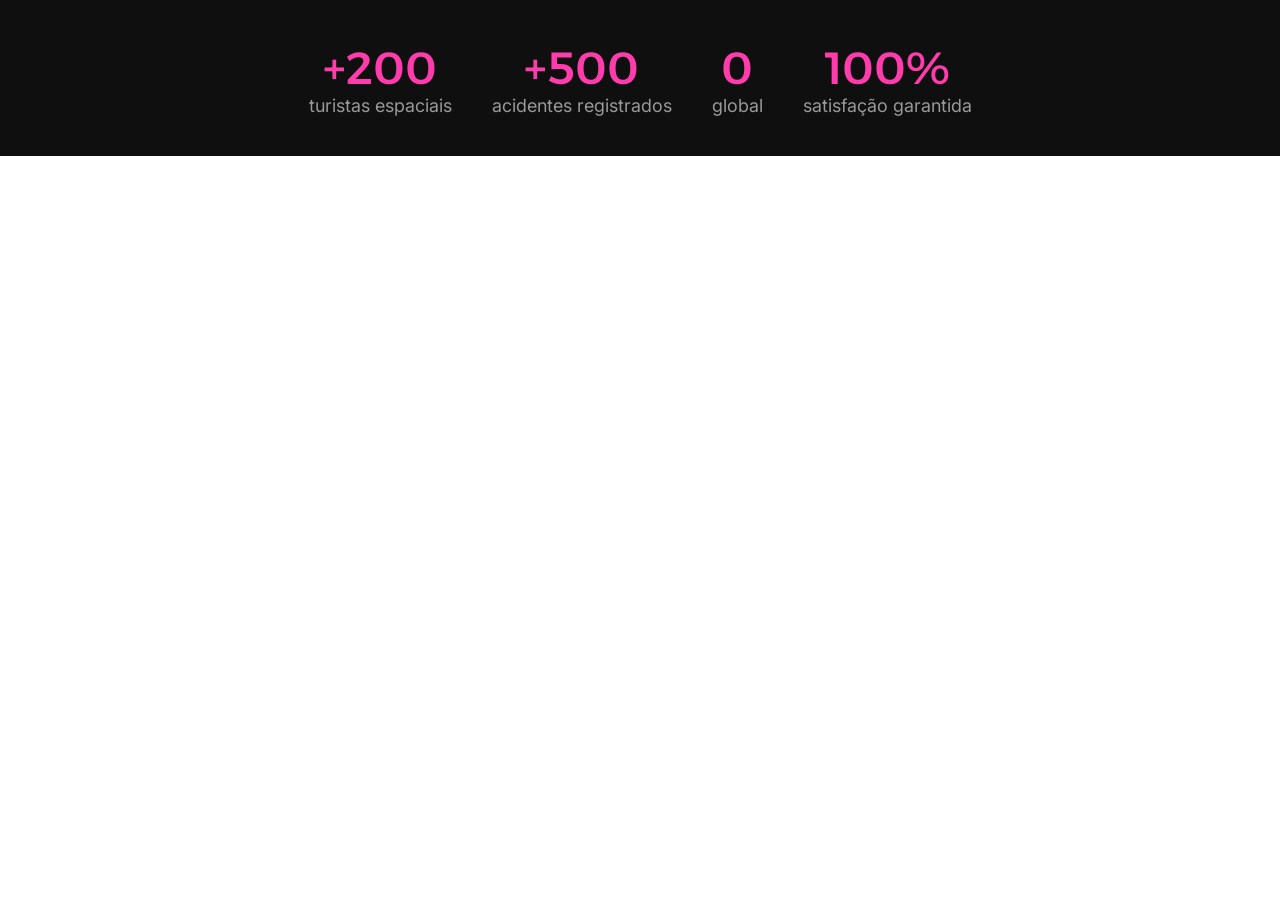
<file: statistyc/index.html>
<!DOCTYPE html>
<html lang="pt-br">

<head>

    <meta charset="UTF-8">
    <meta name="viewport" content="width=device-width, initial-scale=1.0">

    <link rel="preconnect" href="https://fonts.googleapis.com">
    <link rel="preconnect" href="https://fonts.gstatic.com" crossorigin>

    <link href="https://fonts.googleapis.com/css2?family=Alexandria:wght@100..900&display=swap" rel="stylesheet" />
    <link
        href="https://fonts.googleapis.com/css2?family=Inter:ital,opsz,wght@0,14..32,100..900;1,14..32,100..900&display=swap"
        rel="stylesheet" />
    <link rel="stylesheet" href="style.css">

    <title>CosmoTrip</title>

</head>

<body>
    <section>

        <div class="section-statistyc">

            <div class="section-200">
                <h2>+200</h2>
                <p>turistas espaciais</p>
            </div>

            <div class="section-500">
                <h2>+500</h2>
                <p>acidentes registrados</p>
            </div>

            <div class="setion-o">
                <h2>0</h2>
                <p> global</p>
            </div>

            <div class="section-100">
                <h2>100%</h2>
                <p>satisfação garantida</p>
            </div>


        </div>

    </section>

</body>

</html>
</file>
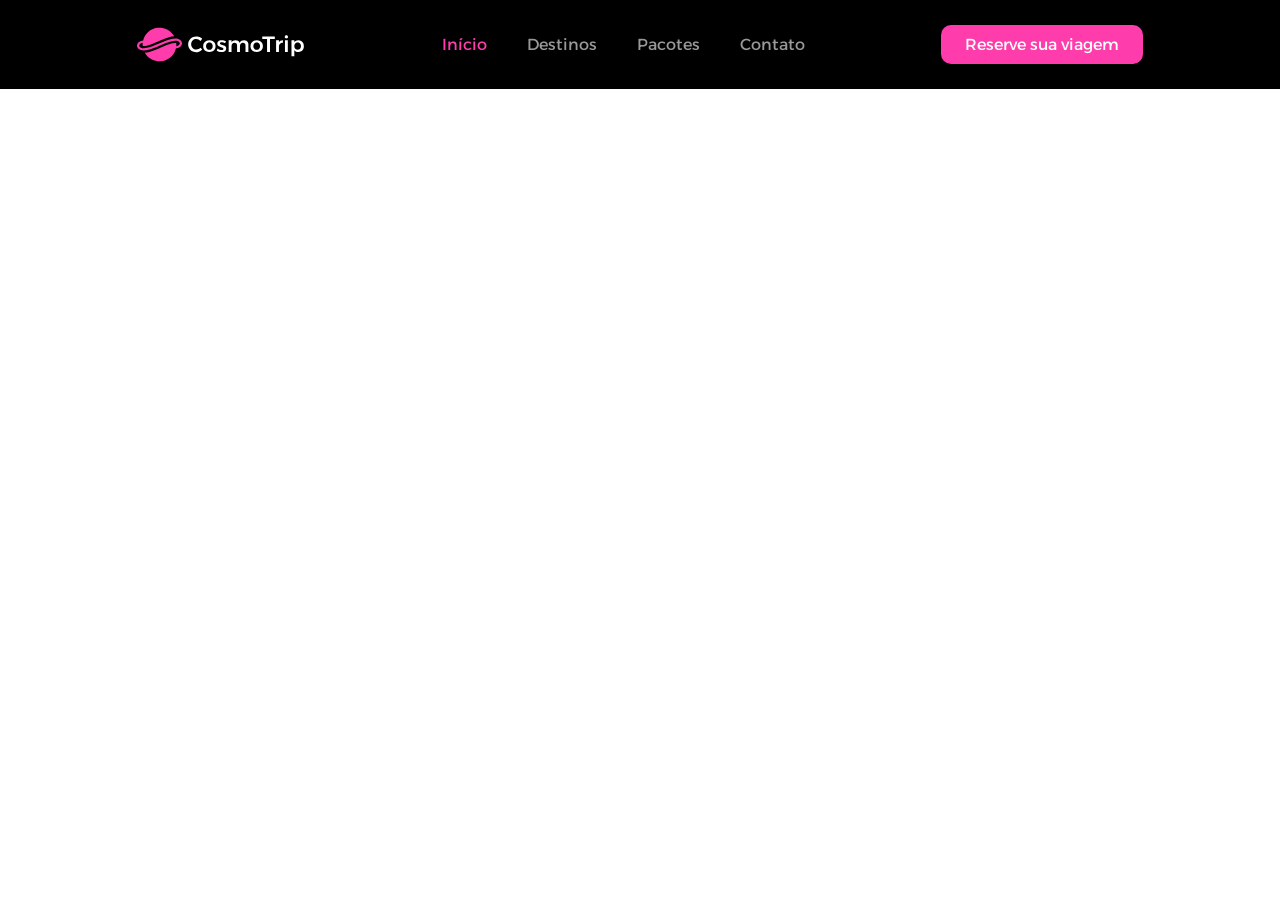
<file: header/header.html>
<!DOCTYPE html>
<html lang="pt-br">
<head>
    <meta charset="UTF-8">
    <meta name="viewport" content="width=device-width, initial-scale=1.0">

        <link rel="preconnect" href="https://fonts.googleapis.com">
    <link rel="preconnect" href="https://fonts.gstatic.com" crossorigin>
    
    <link 
        href="https://fonts.googleapis.com/css2?family=Alexandria:wght@100..900&display=swap" 
        rel="stylesheet"/>

    <link 
        href="https://fonts.googleapis.com/css2?family=Inter:ital,opsz,wght@0,14..32,100..900;1,14..32,100..900&display=swap" 
        rel="stylesheet"/>

    <title>CosmoTrip</title>

    <link rel="stylesheet" href="./header.css">

</head>

<body>

    <header>

        <img src="./Logo.svg" alt="Ilustração da Logo">

        <nav class="nav-header">
            
            <ul>
                <li><span>Início</span></li>
            </ul>

            <ul>
                <li>Destinos</li>
            </ul>

            <ul>
                <li>Pacotes</li>
            </ul>
            
            <ul>
                <li>Contato</li>
            </ul>
       </nav>

       <a href="" class="btn-header">Reserve sua viagem</a>

    </header>
    
</body>
</html>
</file>
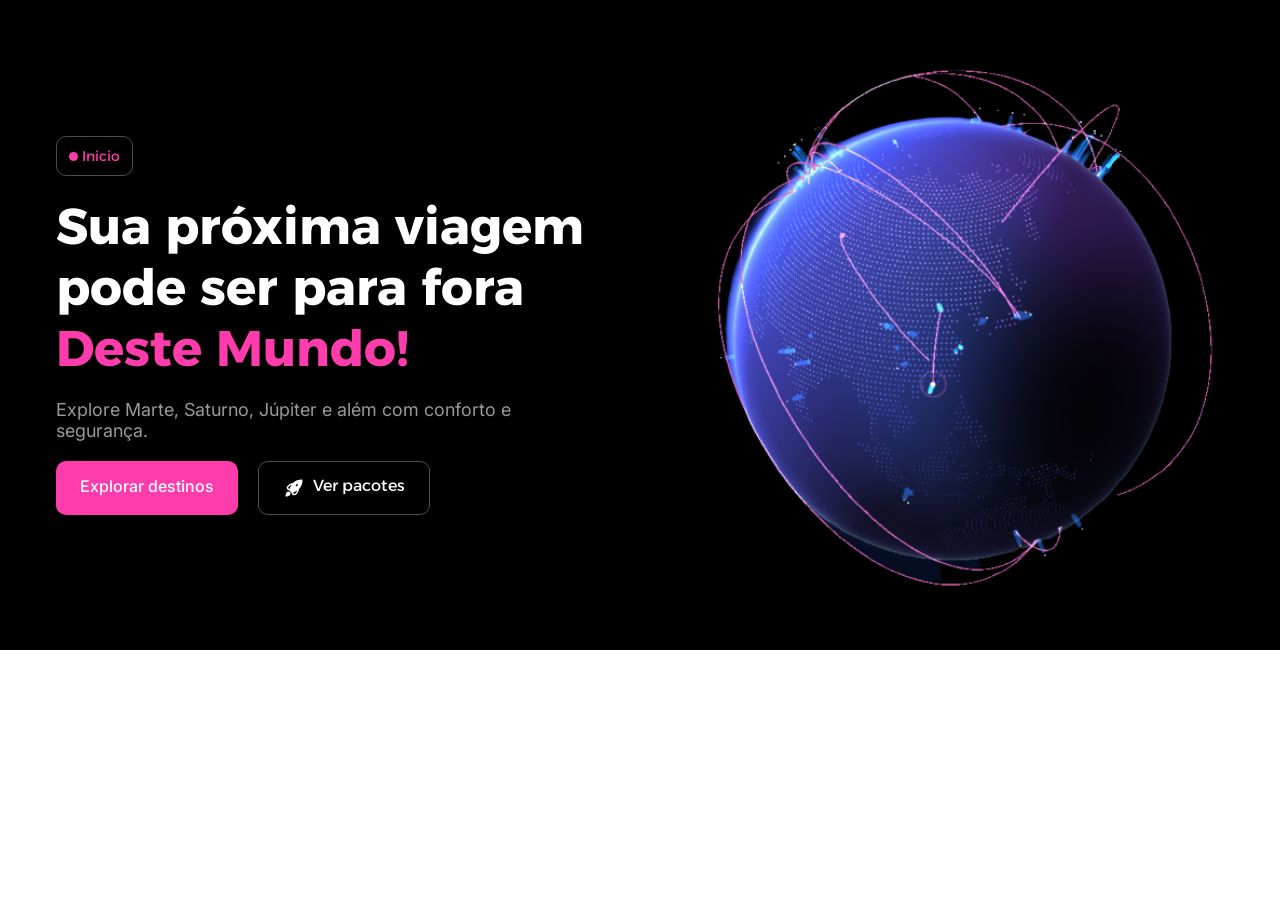
<file: HERO/main.html>
<!DOCTYPE html>
<html lang="pt-br">
<head>
    <meta charset="UTF-8">
    <meta name="viewport" content="width=device-width, initial-scale=1.0">
    
    <link rel="preconnect" href="https://fonts.googleapis.com">
    <link rel="preconnect" href="https://fonts.gstatic.com" crossorigin>
    
    <link 
        href="https://fonts.googleapis.com/css2?family=Alexandria:wght@100..900&display=swap" 
        rel="stylesheet"
    />
    <link 
        href="https://fonts.googleapis.com/css2?family=Inter:ital,opsz,wght@0,14..32,100..900;1,14..32,100..900&display=swap" 
        rel="stylesheet"
    />

    <link rel="stylesheet" href="main.css">

    <title>CosmoTrip</title>
</head>
<body>
    
    <main>  

        <div class="main-content"> <!-- Lado direito da tela com textos e CTA --> 

            <span class="hero-batch"> <img src="decoration-circle.svg" alt="circulo rosa"> Inicio</span>

            <h1>Sua próxima viagem pode ser para fora <span class="span-h1">Deste Mundo!</span></h1>            
            
            <p> Explore Marte, Saturno, Júpiter e além com conforto e segurança.</p>
            
            <div class="container-cta">
                <a href="" class="btn-primary">Explorar destinos</a>
                <a href="" class="btn-secondary"> <img src="icon-rocket.svg" alt="foguete branco"> Ver pacotes</a>
            </div>

        </div> 

        <div> <!-- Lado esquerdo da tela será imagem --> 
            <img 
                src="illustration-hero.svg" 
                alt="Globo do mundo, com efeitos de rotação"
            />
        </div> 

     </main>

</body>
</html>
</file>
<file: statistyc/style.css>
@import url("../src/styles/global.css");


.section-statistyc{

  display: flex; 
  padding: 40px;
  justify-content: center;
  background-color: var(--color-l-black);
  gap: 40px;
  text-align: center;
 

} 
.section-200 h2{ 

    font-family: var(--font-family-alexandria);
    color: var(--color-pink);
    font-size: var(--font-size-h2);
    font-weight: var(--font-weigth-h4);
}
.section-500 h2{

    font-family: var(--font-family-alexandria);
    color: var(--color-pink);
    font-size: var(--font-size-h2);
    font-weight: var(--font-weigth-h4);

    
}
.setion-o h2{

    font-family: var(--font-family-alexandria);
    color: var(--color-pink);
    font-size: var(--font-size-h2);
    font-weight: var(--font-weigth-h4);


}
.section-100 h2{

    font-family: var(--font-family-alexandria);
    color: var(--color-pink);
    font-size: var(--font-size-h2);
    font-weight: var(--font-weigth-h4);

}
.section-200 p{ 
     
    font-family: var(--font-family-inter);
    color: var(--color-gray);
    font-size: var(--font-size-body2);
    font-weight: var(--color-gray);
}   
.section-100 p{ 

    font-family: var(--font-family-inter);
    color: var(--color-gray);
    font-size: var(--font-size-body2);
    font-weight: var(---color-gray);
}
.setion-o p{

   font-family: var(--font-family-inter);
    color: var(--color-gray);
    font-size: var(--font-size-body2);
    font-weight: var(--font-weigth-body);
}
.section-500 p{
    
    font-family: var(--font-family-inter);
    color: var(--color-gray);
    font-size: var(--font-size-body2);
    font-weight: var(--font-weigth-body);
    
}
</file>
<file: header/header.css>
@import url("../src/styles/global.css");

header{
    display: flex;
    align-items: center;
    background-color: var(--color-black);
    justify-content: space-evenly;
    padding: 22px 0;

}

.nav-header{
    display: flex;
    color: var(--color-gray);
    gap: 40px;
    font-family: var(--font-family-alexandria);
    list-style: none;
}

.nav-header ul li{                                                                                                                                                                                                                                                                                                                                                  
    list-style: none;

}
.nav-header ul li span{
    color: var(--color-pink);
   
}

.btn-header{

    color: var(--color-white);
    text-decoration: none;
    font-family: var(--font-family-alexandria);
    border-radius: 10px;
    background-color: var(--color-pink);
    padding: 10px 24px;
    font-size: var(--font-size-body3);
    transition: 0.3s;

}

.btn-header:hover{
    background-color: rgb(150, 26, 139);
}
</file>
<file: HERO/main.css>
@import url("../src/styles/global.css");

main{
    display: flex;
    align-items: center;
    justify-content: center;
    gap: 100px;
    padding: 60px 0;

    background-color: var(--color-black); 
}

.main-content{
    display: flex;
    flex-direction: column;
    gap: 20px;
    width: 546px;
}

.hero-batch{
    width: fit-content;
    padding: 10px 12px 10px 12px;
    border: 1px solid var(--color-d-gray);
    border-radius: 10px;
    color: var(--color-pink);
    font-family: var(--font-family-alexandria);
    font-size: var(--font-size-body4);
}

h1{
    color: var(--color-white);
    font-family: var(--font-family-alexandria);
    font-size: var(--font-size-h1);
}

.span-h1{
    color: var(--color-pink);
}

p{
    color: var(--color-gray);
    font-family: var(--font-family-inter);
    font-size: var(--font-size-body2);
}

.container-cta{
    display: flex;
    gap: 20px;
}

.btn-primary{
    background-color: var(--color-pink);
    color: var(--color-white);
    padding: 14px 24px;
    border-radius: 10px;

    font-family: var(--font-family-inter);
    font-size: var(--font-size-body3);
    line-height: var(--line-height-h3);
    font-weight: var(--font-weigth-h4);

    text-decoration: none;   
}

.btn-secondary{
    text-decoration: none;
    color: var(--color-white);
    font-family: var(--font-family-alexandria);
    font-size: var(--font-size-body3);

    border: 1.5px solid var(--color-d-gray);
    padding: 14px 24px 14px 24px;
    border-radius: 10px;

    display: flex;
    gap: 6px;
}
</file>
